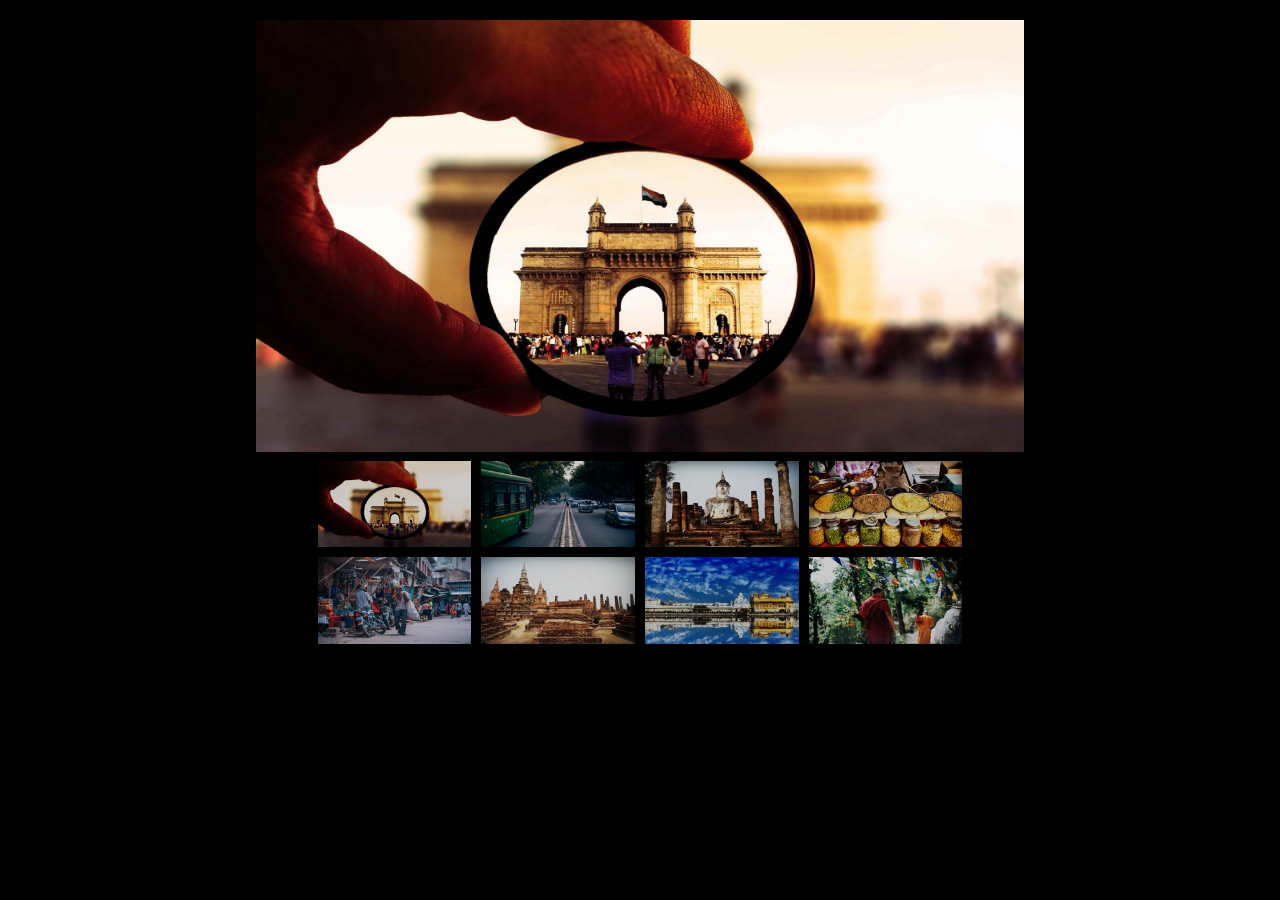
<file: Modern_Image_Gallery/index.html>
<!DOCTYPE html>
<html lang="en">

<head>
  <meta charset="UTF-8">
  <meta name="viewport" content="width=device-width, initial-scale=1.0">
  <meta http-equiv="X-UA-Compatible" content="ie=edge">
  <title>ThumbGallery</title>
  <link rel="stylesheet" href="style.css">
</head>

<body>
  <div class="container">
    <div class="main-img">
      <img src="img/img1.jpg" alt="" id="current">
    </div>

    <div class="imgs">
      <div class="row1">
          <img src="img/img1.jpg" alt="" id="">
          <img src="img/img2.jpg" alt="" id="">
          <img src="img/img3.jpg" alt="" id="">
          <img src="img/img4.jpg" alt="" id="">
      </div>
      <div class="row2">
        <img src="img/img5.jpg" alt="" id="">
        <img src="img/img6.jpg" alt="" id="">
        <img src="img/img7.jpg" alt="" id="">
        <img src="img/img8.jpg" alt="" id="">
      </div>

    </div>
  </div>

  <script src="app.js"></script>
</body>

</html>
</file>
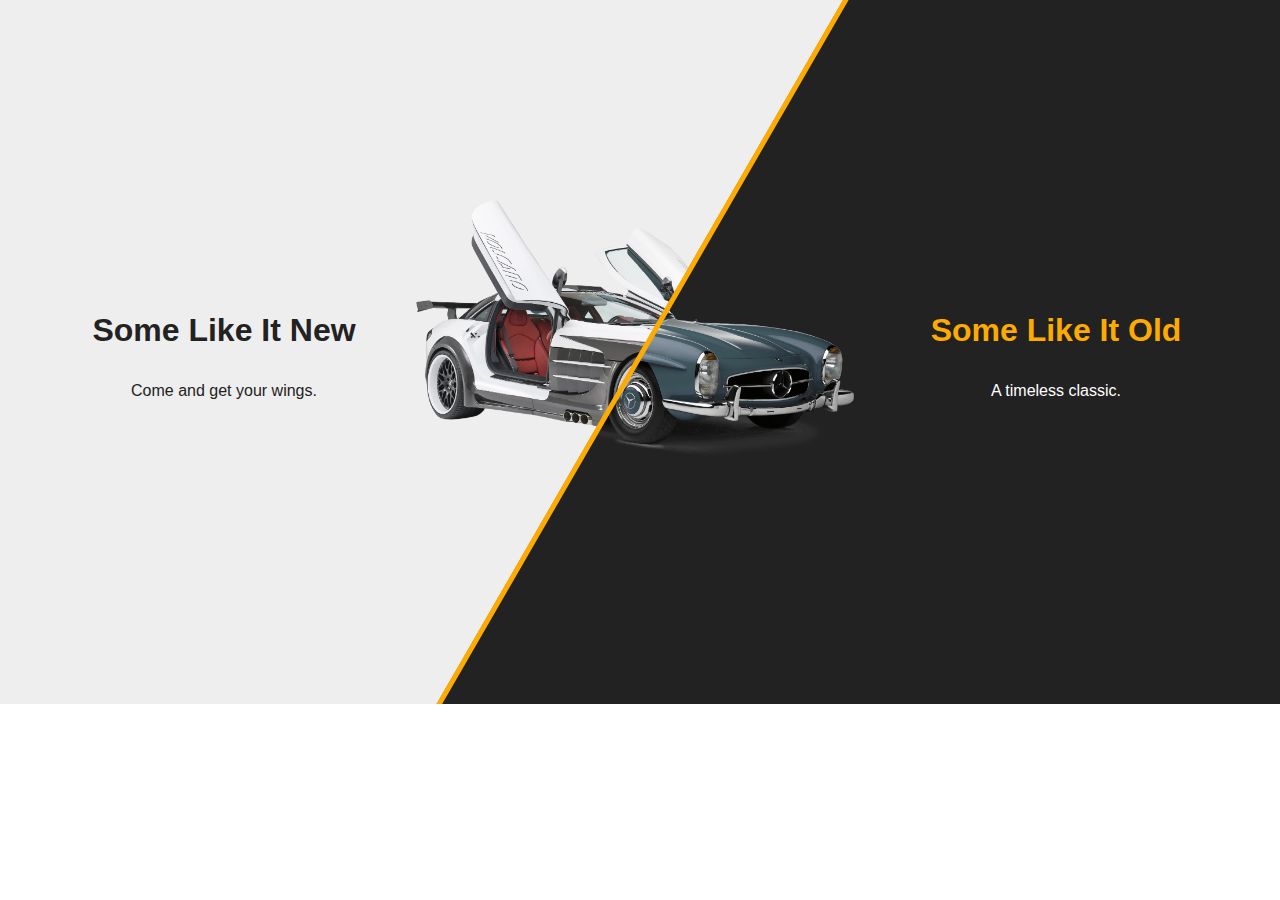
<file: Splitscreen_slider/index.html>
<!DOCTYPE html>
<html lang="en">

<head>
  <meta charset="UTF-8">
  <meta name="viewport" content="width=device-width, initial-scale=1.0">
  <meta http-equiv="X-UA-Compatible" content="ie=edge">
  <title>Split Screen Slider</title>
  <link rel="stylesheet" href="css/style.css">
</head>

<body>
  <section id="wrapper" class="skewed">
    <div class="layer bottom">
      <div class="content-wrap">
        <div class="content-body">
          <h1>Some Like It Old</h1>
          <p>A timeless classic.</p>
        </div>
        
        <img src="img/old_jawn.png" alt="">
      </div>
    </div>
    <section id="wrapper" class="skewed">
      <div class="layer top">
        <div class="content-wrap">
          <div class="content-body">
            <h1>Some Like It New</h1>
            <p>Come and get your wings.</p>
          </div>
          <img src="img/gullwing.png" alt="">
        </div>
      </div>

      <div class="handle"></div>
    </section>


    <script src="js/app.js"></script>
</body>

</html>
</file>
<file: Modern_Image_Gallery/style.css>
body {
    margin: 20px;
    padding: 0;
    background: black;
}

.container {
    max-width: 60vw;
    margin: auto;
    /* border: #fff solid 3px; */
    background: black;
}

.main-img img,
.imgs img {
    width: 100%;
}

/* .imgs {
    display: flex;
    justify-content: space-between;
} */

.imgs img{
    width: 20%;
    height: 100%;
    margin: 5px 5px 5px 5px;
    opacity: .8;
}

.imgs img:hover {
    opacity: 1;
}

.row1 {
    display: flex;
    justify-content: center;
}

.row2 {
    display: flex;
    justify-content: center;
}

/* #current {
    border-bottom: #fff 3px solid;
} */

@keyframes fadeIn {
    to {
        opacity: 1;
    }
}

.fade-in {
    opacity: 0.5;
    animation: fadeIn 0.4s ease-in 1 forwards;
}
</file>
<file: Splitscreen_slider/css/style.css>
body {
    margin: 0;
    padding: 0;
    font-size: 100%;
    line-height: 1.6;
    font-family: Arial, Helvetica, sans-serif;
}

#wrapper {
    position: relative;
    width: 100%;
    min-height: 55vw;
    overflow: hidden;
}

.layer {
    position: absolute;
    width: 100vw;
    min-height: 55vw;
    overflow: hidden;
}

.layer .content-wrap {
    position: absolute;
    width: 100vw;
    min-height: 55vw;
}

.layer .content-body {
    width: 25%;
    position: absolute;
    top: 50%;
    text-align: center;
    transform: translateY(-50%);
    color: white;
}

.layer img {
    position: absolute;
    width: 35%;
    top: 50%;
    left: 50%;
    transform: translate(-50%, -50%);
}

.layer h1 {
    font-size: 2em;
}

.bottom {
    background-color: #222;
    z-index: 1;
}

.bottom .content-body {
    right: 5%;
}

.bottom h1 {
    color: #FDAB00;
}

.top {
    background-color: #eee;
    color: #222;
    z-index: 2;
    width: 50vw;
}

.top .content-body {
  left: 5%;
  color: #222;  
}

.top img {
    top: 47%;
    left: 50%;
}

.handle {
    position: absolute; 
    height: 100%;
    display: block;
    background-color: #FDAB00;
    width: 5px;
    top: 0;
    left: 50%;
    z-index: 3;
}

.skewed .handle {
    top: 50%;
    transform: rotate(30deg) translateY(-50%);
    height: 200%;
    transform-origin: top;
}

.skewed .top {
    transform: skew(-30deg);
    margin-left: -1000px;
    width: calc(50vw + 1000px);
}

.skewed .top .content-wrap {
    transform: skew(30deg);
    margin-left: 1000px;
}

@media(max-width: 768px){
    body{
        font-size: 75%;
    }
}

@media(max-width: 530px){
    body{
        font-size: 52%;
    }
}
</file>
